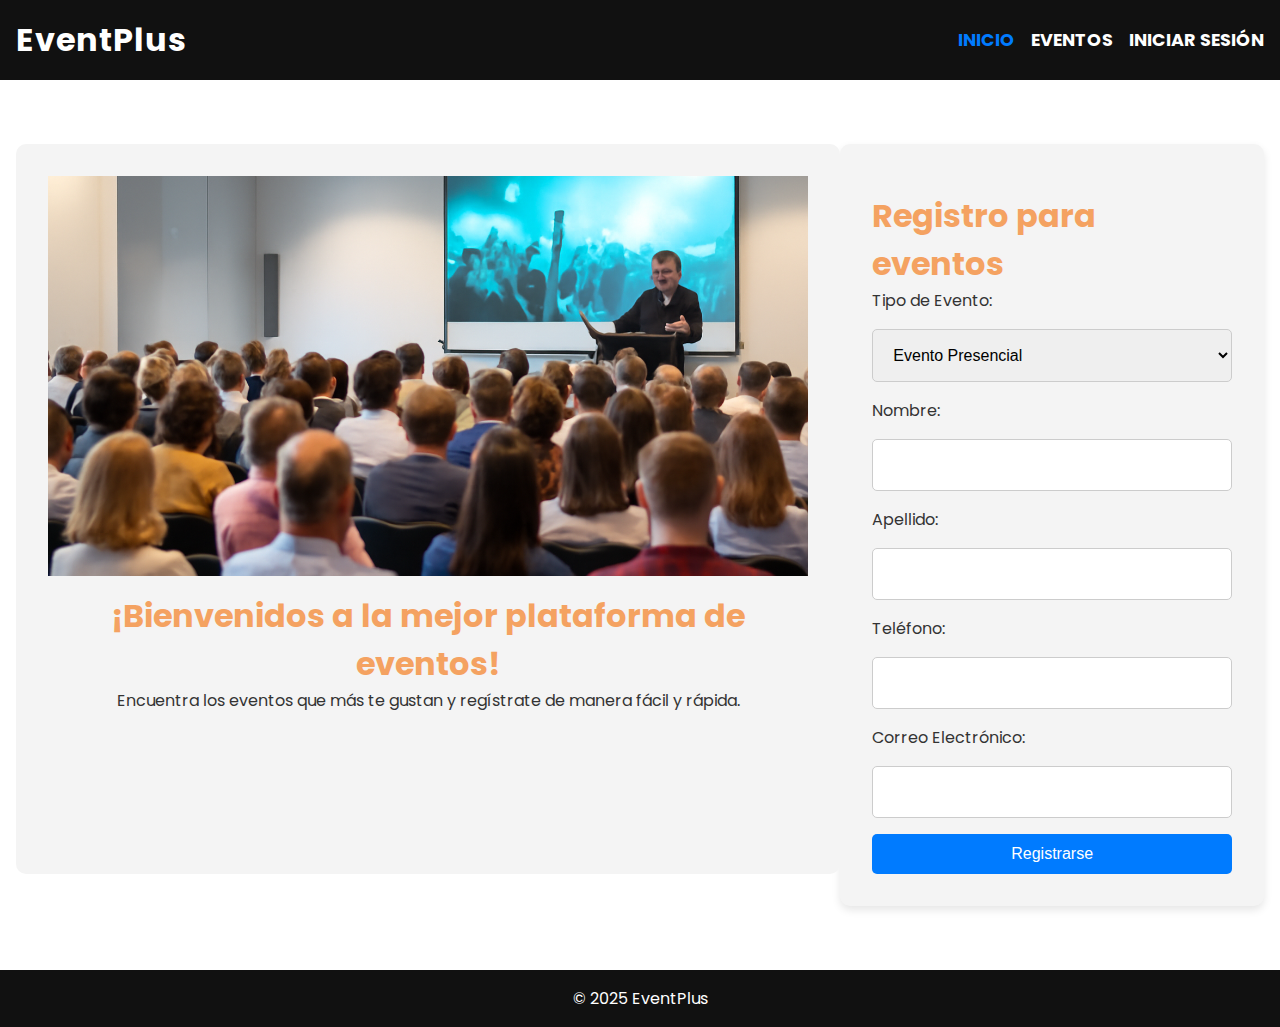
<file: WEB DE EVENTOS/index.html>
<!DOCTYPE html>
<html lang="es">
<head>
  <meta charset="UTF-8">
  <meta name="viewport" content="width=device-width, initial-scale=1.0">
  <title>Organización de Eventos</title>
  <link rel="stylesheet" href="style/inicio.css">
  <script defer src="js/inicio.js"></script>  <!-- Archivo JS separado -->
  <link href="https://fonts.googleapis.com/css2?family=Poppins:wght@300;400;600&display=swap" rel="stylesheet">
</head>
<body>
  <header>
    <div class="logo">
      <h1>EventPlus</h1>
    </div>
    
    <div class="hamburger-menu" onclick="toggleMenu()">
      &#9776; <!-- Icono de hamburguesa -->
    </div>
    
    <nav id="nav-menu">
      <ul>
        <li><a href="index.html" class="tab active" onclick="showTab('index')">Inicio</a></li>
        <li><a href="eventos.html" class="tab" onclick="showTab('eventos')">Eventos</a></li>
        <li><a href="login.html" class="tab" onclick="showTab('login')">Iniciar sesión</a></li>
      </ul>
    </nav>
  </header>

  <main>
    <section id="index" class="content active">
      <div class="banner">
        <div class="slider-container">
          <img src="imagenes/event1.jpg" alt="Evento 1" class="slider-image">
          <img src="imagenes/event2.jpg" alt="Evento 2" class="slider-image">
          <img src="imagenes/event3.jpg" alt="Evento 3" class="slider-image">
        </div>
        <h2>¡Bienvenidos a la mejor plataforma de eventos!</h2>
        <p>Encuentra los eventos que más te gustan y regístrate de manera fácil y rápida.</p>
      </div>
      <div class="formulario-registro">
        <h2>Registro para eventos</h2>
        <form id="registro-form" class="form">
          <label for="tipo-evento">Tipo de Evento:</label>
          <select id="tipo-evento" required>
            <option value="presencial">Evento Presencial</option>
            <option value="virtual">Evento Virtual</option>
          </select>

          <label for="nombre">Nombre:</label>
          <input type="text" id="nombre" required>

          <label for="apellido">Apellido:</label>
          <input type="text" id="apellido" required>

          <label for="telefono">Teléfono:</label>
          <input type="tel" id="telefono" required>

          <label for="email">Correo Electrónico:</label>
          <input type="email" id="email" required>

          <button type="submit">Registrarse</button>
        </form>
        <div id="mensaje-exito" style="color: green; display: none; background-color: #e7f9e7; padding: 10px; border-radius: 5px; margin-top: 10px;">
          ¡Registro con éxito!
        </div> <!-- Mensaje de éxito -->
      </div>
    </section>
  </main>

  <footer>
    <p>&copy; 2025 EventPlus</p>
  </footer>
</body>
</html>
</file>
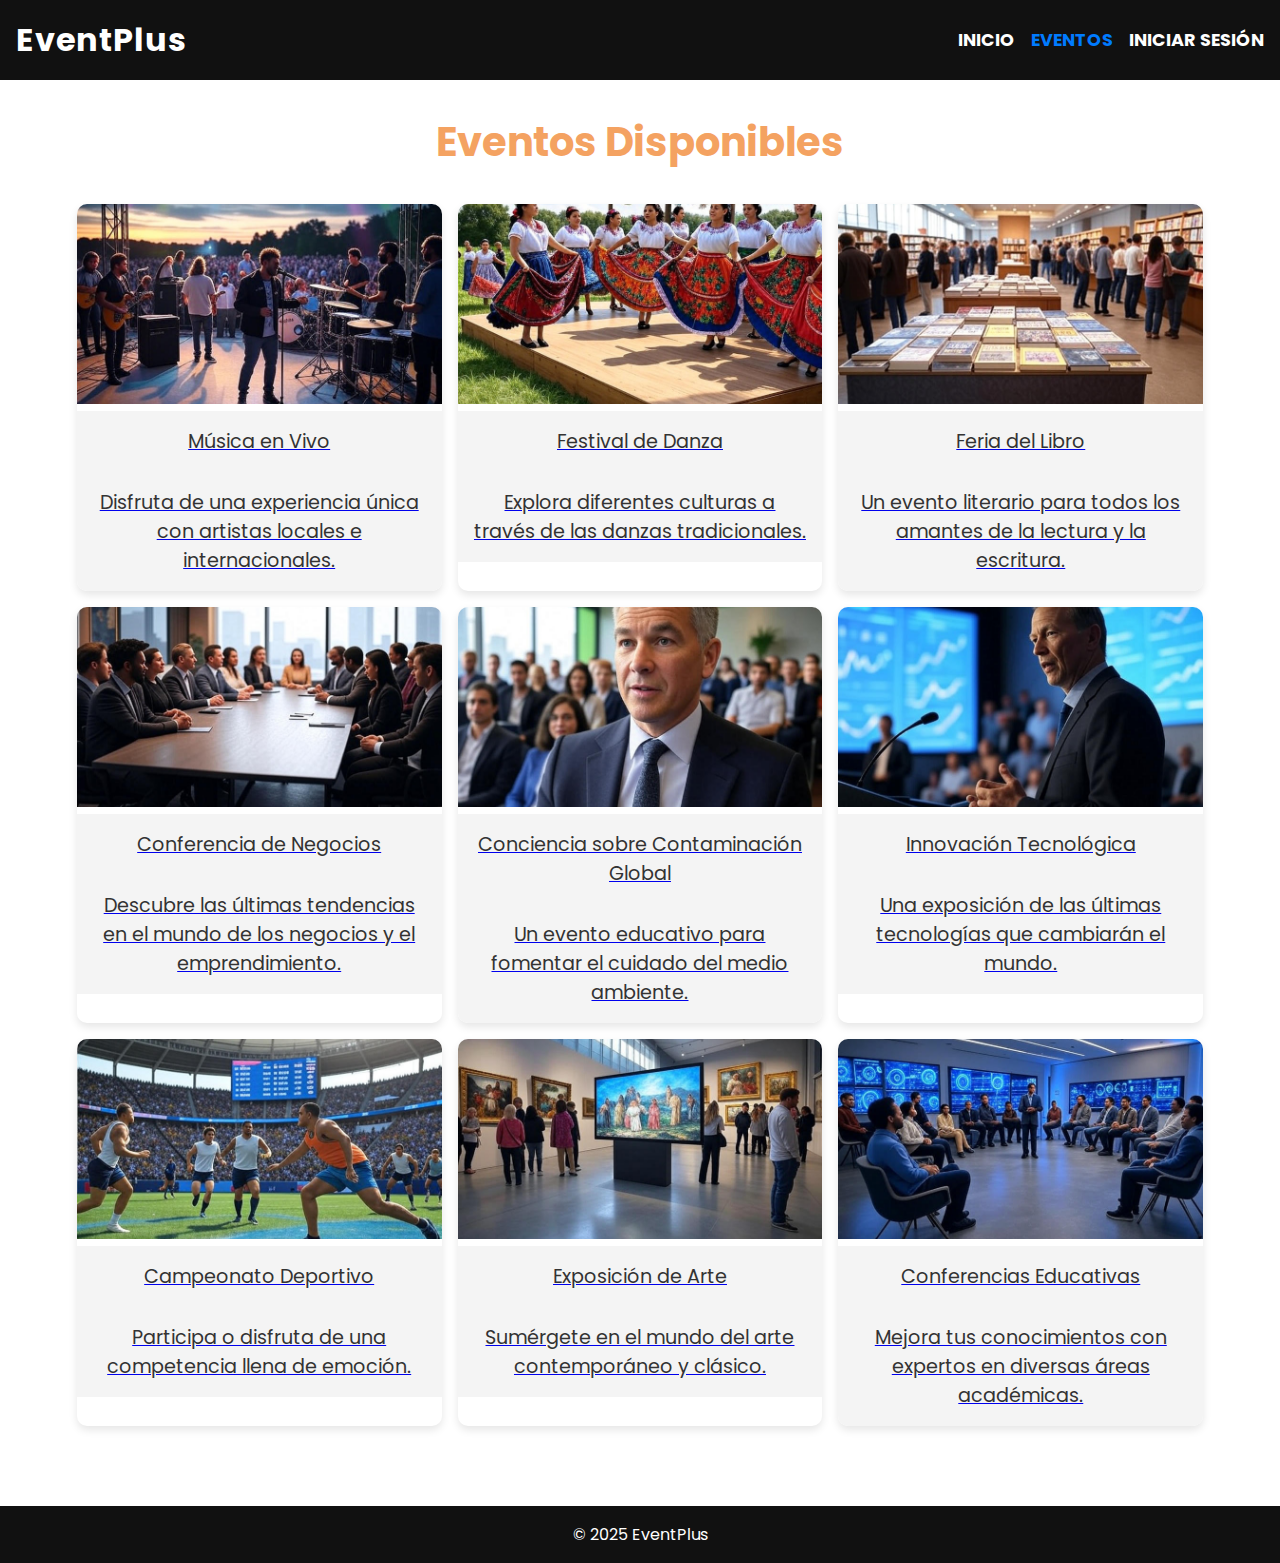
<file: WEB DE EVENTOS/eventos.html>
<!DOCTYPE html>
<html lang="es">
<head>
  <meta charset="UTF-8">
  <meta name="viewport" content="width=device-width, initial-scale=1.0">
  <title>Eventos</title>
  <link rel="stylesheet" href="style/eventos.css">
  <script defer src="js/eventos.js"></script>
  <link href="https://fonts.googleapis.com/css2?family=Poppins:wght@300;400;600&display=swap" rel="stylesheet">
</head>
<body>
  <!-- Header reutilizado del index -->
  <header>
    <div class="logo">
      <h1>EventPlus</h1>
    </div>
    <div class="hamburger-menu" onclick="toggleMenu()">
      &#9776; <!-- Icono de hamburguesa -->
    </div>
    <nav id="nav-menu">
      <ul>
        <li><a href="index.html" class="tab" onclick="showTab('index')">Inicio</a></li>
        <li><a href="eventos.html" class="tab active" onclick="showTab('eventos')">Eventos</a></li>
        <li><a href="login.html" class="tab" onclick="showTab('login')">Iniciar sesión</a></li>
      </ul>
    </nav>
  </header>

  <!-- Main de la página de Eventos -->
  <main>
    <section id="eventos" class="content active">
      <h2>Eventos Disponibles</h2>
      <div class="event-container">
        <div class="event-card">
          <a href="login.html">
            <img src="imagenes/Eventos/evdis1.jpg" alt="Evento Música" class="event-image">
            <p>Música en Vivo</p>
            <p>Disfruta de una experiencia única con artistas locales e internacionales.</p>
          </a>
        </div>
        <div class="event-card">
          <a href="login.html">
            <img src="imagenes/Eventos/evdis2.jpg" alt="Evento Danza" class="event-image">
            <p>Festival de Danza</p>
            <p>Explora diferentes culturas a través de las danzas tradicionales.</p>
          </a>
        </div>
        <div class="event-card">
          <a href="login.html">
            <img src="imagenes/Eventos/evdis3.jpg" alt="Evento Libros" class="event-image">
            <p>Feria del Libro</p>
            <p>Un evento literario para todos los amantes de la lectura y la escritura.</p>
          </a>
        </div>
        <div class="event-card">
          <a href="login.html">
            <img src="imagenes/Eventos/evdis4.jpg" alt="Evento Negocios" class="event-image">
            <p>Conferencia de Negocios</p>
            <p>Descubre las últimas tendencias en el mundo de los negocios y el emprendimiento.</p>
          </a>
        </div>
        <div class="event-card">
          <a href="login.html">
            <img src="imagenes/Eventos/evdis5.jpg" alt="Evento Contaminación Global" class="event-image">
            <p>Conciencia sobre Contaminación Global</p>
            <p>Un evento educativo para fomentar el cuidado del medio ambiente.</p>
          </a>
        </div>
        <div class="event-card">
          <a href="login.html">
            <img src="imagenes/Eventos/evdis6.jpg" alt="Evento Innovación Tecnológica" class="event-image">
            <p>Innovación Tecnológica</p>
            <p>Una exposición de las últimas tecnologías que cambiarán el mundo.</p>
          </a>
        </div>
        <div class="event-card">
          <a href="login.html">
            <img src="imagenes/Eventos/evdis7.jpg" alt="Evento Deportes" class="event-image">
            <p>Campeonato Deportivo</p>
            <p>Participa o disfruta de una competencia llena de emoción.</p>
          </a>
        </div>
        <div class="event-card">
          <a href="login.html">
            <img src="imagenes/Eventos/evdis8.jpg" alt="Evento Arte" class="event-image">
            <p>Exposición de Arte</p>
            <p>Sumérgete en el mundo del arte contemporáneo y clásico.</p>
          </a>
        </div>
        <div class="event-card">
          <a href="login.html">
            <img src="imagenes/Eventos/evdis9.jpg" alt="Evento Conferencias Educativas" class="event-image">
            <p>Conferencias Educativas</p>
            <p>Mejora tus conocimientos con expertos en diversas áreas académicas.</p>
          </a>
        </div>
      </div>
    </section>
  </main>

  <footer>
    <p>&copy; 2025 EventPlus</p>
  </footer>
</body>
</html>
</file>
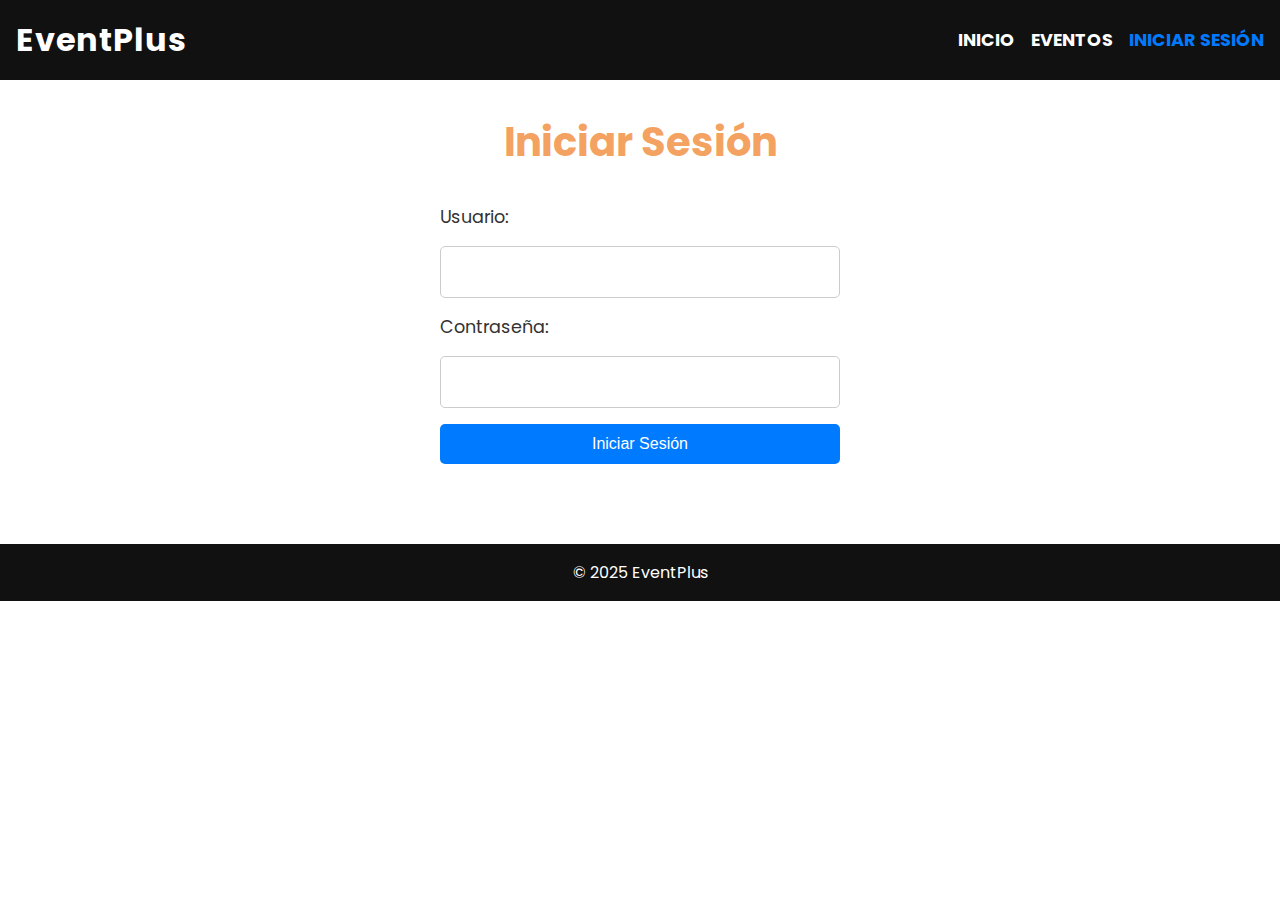
<file: WEB DE EVENTOS/login.html>
<!DOCTYPE html>
<html lang="es">
<head>
  <meta charset="UTF-8">
  <meta name="viewport" content="width=device-width, initial-scale=1.0">
  <title>Iniciar Sesión</title>
  <link rel="stylesheet" href="style/login.css">
  <link href="https://fonts.googleapis.com/css2?family=Poppins:wght@300;400;600&display=swap" rel="stylesheet">
</head>
<body>
  <!-- Header reutilizado del index -->
  <header>
    <div class="logo">
      <h1>EventPlus</h1>
    </div>
    <div class="hamburger-menu" onclick="toggleMenu()">
      &#9776; <!-- Icono de hamburguesa -->
    </div>
    <nav id="nav-menu">
      <ul>
        <li><a href="index.html" class="tab" onclick="showTab('index')">Inicio</a></li>
        <li><a href="eventos.html" class="tab" onclick="showTab('eventos')">Eventos</a></li>
        <li><a href="login.html" class="tab active" onclick="showTab('login')">Iniciar sesión</a></li>
      </ul>
    </nav>
  </header>

  <!-- Main con el formulario de login -->
  <main>
    <section id="login" class="content active">
      <h2>Iniciar Sesión</h2>
      <form id="login-form">
        <label for="username">Usuario:</label>
        <input type="text" id="username" name="username" required>

        <label for="password">Contraseña:</label>
        <input type="password" id="password" name="password" required>

        <button type="submit">Iniciar Sesión</button>
      </form>

      <!-- Mensaje de éxito y error -->
      <div id="success-message" style="color: green; display: none; background-color: #e7f9e7; padding: 10px; border-radius: 5px; margin-top: 10px;">
        ¡Inicio de sesión exitoso!
      </div>
      <div id="error-message" style="color: red; display: none; background-color: #f9e7e7; padding: 10px; border-radius: 5px; margin-top: 10px;">
        La contraseña no cumple con los requisitos o usuario incorrecto.
      </div>
    </section>
  </main>

  <footer>
    <p>&copy; 2025 EventPlus</p>
  </footer>

  <!-- Enlace al archivo JavaScript externo -->
  <script src="js/login.js"></script>
</body>
</html>
</file>
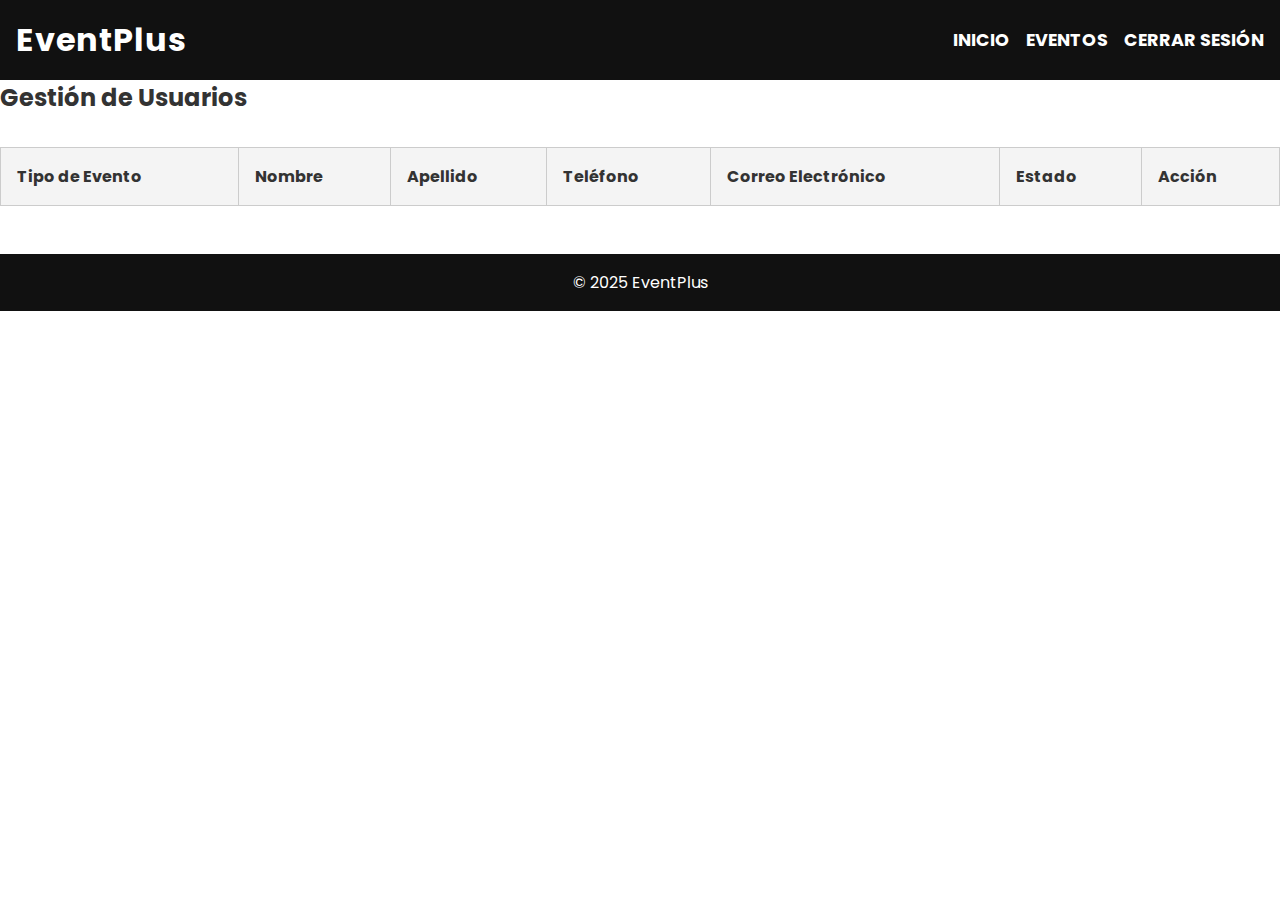
<file: WEB DE EVENTOS/usuario.html>
<!DOCTYPE html>
<html lang="es">
<head>
  <meta charset="UTF-8">
  <meta name="viewport" content="width=device-width, initial-scale=1.0">
  <title>Gestión de Usuarios</title>
  <link rel="stylesheet" href="style/usuario.css">
  <script defer src="js/usuario.js"></script>
  <link href="https://fonts.googleapis.com/css2?family=Poppins:wght@300;400;600&display=swap" rel="stylesheet">
</head>
<body>
  <!-- Header reutilizado del index -->
  <header>
    <div class="logo">
      <h1>EventPlus</h1>
    </div>
    <div class="hamburger-menu" onclick="toggleMenu()">
      &#9776; <!-- Icono de hamburguesa -->
    </div>
    <nav id="nav-menu">
      <ul>
        <li><a href="index.html" class="tab" onclick="showTab('index')">Inicio</a></li>
        <li><a href="eventos.html" class="tab" onclick="showTab('eventos')">Eventos</a></li>
        <li><a href="login.html" class="tab" onclick="showTab('login')">Cerrar sesión</a></li>
      </ul>
    </nav>
  </header>

  <!-- Main de la página de Usuario -->
  <main>
    <section id="usuario" class="content active">
      <h2>Gestión de Usuarios</h2>
      
      <!-- Tabla para gestionar los registros de los usuarios -->
      <table id="usuario-table">
        <thead>
          <tr>
            <th>Tipo de Evento</th>
            <th>Nombre</th>
            <th>Apellido</th>
            <th>Teléfono</th>
            <th>Correo Electrónico</th>
            <th>Estado</th>
            <th>Acción</th>
          </tr>
        </thead>
        <tbody>
          <!-- Los registros se añadirán dinámicamente mediante JS -->
        </tbody>
      </table>
    </section>
  </main>

  <footer>
    <p>&copy; 2025 EventPlus</p>
  </footer>
</body>
</html>
</file>
<file: WEB DE EVENTOS/style/inicio.css>
/* style/inicio.css */
* {
  margin: 0;
  padding: 0;
  box-sizing: border-box;
}

body {
  font-family: 'Poppins', sans-serif;
  background-color: #fff;
  color: #333;
}

header {
  background-color: #111;
  color: white;
  padding: 1rem;
  display: flex;
  justify-content: space-between;
  align-items: center;
  position: relative;
  z-index: 10;  /* Asegura que el header esté encima del banner */

}

header .logo h1 {
  font-size: 2rem;
  letter-spacing: 1px;
  transition: font-size 0.3s ease; /* Transición suave para cambio de tamaño */
}

header nav ul {
  list-style: none;
  display: flex;
  gap: 1rem;
}

header nav ul li a {
  color: white;
  text-decoration: none;
  font-size: 1.1rem;
  text-transform: uppercase;
  font-weight: bold;
}

header nav ul li a:hover {
  color: #007BFF;
}

header nav ul li a.active {
  color: #007BFF;
}

/* Estilos para el botón de hamburguesa, visible solo en pantallas pequeñas */
.hamburger-menu {
  display: none; /* El botón solo será visible en dispositivos pequeños */
  font-size: 2rem;
  cursor: pointer;
}

/* Mostrar el menú hamburguesa en pantallas pequeñas */
@media (max-width: 768px) {
  /* Mostrar el botón en dispositivos pequeños */
  .hamburger-menu {
    display: block;
  }

  header .logo h1 {
    font-size: 1.5rem; /* Reducir el tamaño del logo en pantallas pequeñas */
  }

  /* Asegurarse de que el logo y el botón estén alineados */
  header {
    justify-content: space-between; /* Mantener el espacio entre el logo y el botón */
  }

  /* El menú debe estar oculto por defecto en dispositivos pequeños */
  #nav-menu {
    display: none;
    width: 100%;
    background-color: #111;
    position: absolute;
    top: 60px;
    left: 0;
    padding: 1rem;
  }

  #nav-menu ul {
    display: flex;
    flex-direction: column;
    gap: 1rem;
    align-items: center;
  }

  #nav-menu ul li a {
    font-size: 1.5rem;
  }

  #nav-menu ul li a.active {
    color: #007BFF;
  }

  #nav-menu.active {
    display: block; /* Mostrar el menú cuando el botón se haga clic */
  }
}

main {
  display: flex;
  margin-top: 3rem;
  padding: 1rem;
  justify-content: center;
}

.content {
  display: none;
  flex: 1;
}

.content.active {
  display: flex;
}

.banner {
  width: 100%;
  text-align: center;
  padding: 2rem;
  background-color: #f4f4f4;
  border-radius: 10px;
  position: relative;
  overflow: hidden;
  margin-bottom: 2rem; /* Separación del banner del formulario */
  z-index: 1; 

}

.slider-container {
  width: 100%;
  height: 400px; /* Mantengo la altura para las imágenes rectangulares */
  overflow: hidden;
  position: relative;
}

.slider-image {
  width: 110%; /* Aumento el ancho para que las imágenes sean más anchas */
  height: 100%;
  object-fit: cover; /* Asegura que la imagen cubra el contenedor */
  position: absolute;
  opacity: 0;
  transition: opacity 1s ease-in-out;
  object-position: center; /* Centra la imagen dentro del contenedor */
  left: 0; /* Asegura que la imagen esté completamente alineada a la izquierda */
}

h2 {
  color: #f4a261;
  font-size: 2rem;
  margin-top: 1rem;
}

.formulario-registro {
  width: 50%;
  padding: 2rem;
  background-color: #f4f4f4;
  border-radius: 10px;
  box-shadow: 0 4px 8px rgba(0, 0, 0, 0.1);
}

form {
  display: flex;
  flex-direction: column;
  gap: 1rem;
}

form select, form input {
  padding: 1rem;
  font-size: 1rem;
  width: 100%;
  border: 1px solid #ccc;
  border-radius: 5px;
}

button {
  padding: 0.7rem 1.5rem;
  background-color: #007BFF;
  color: white;
  border: none;
  border-radius: 5px;
  cursor: pointer;
  font-size: 1rem;
  transition: background-color 0.3s ease;
}

button:hover {
  background-color: #0056b3;
}

footer {
  background-color: #111;
  color: white;
  padding: 1rem;
  text-align: center;
  margin-top: 3rem;
}

@media (max-width: 768px) {
  .content {
    flex-direction: column;
    gap: 2rem;
  }

  .banner, .formulario-registro {
    width: 90%; /* Ajustamos el ancho en pantallas pequeñas */
  }
}

@media (max-width: 480px) {
  body {
    padding: 1rem;
  }

  form select {
    width: 100%;
  }
}
</file>
<file: WEB DE EVENTOS/style/eventos.css>
/* style/eventos.css */
* {
  margin: 0;
  padding: 0;
  box-sizing: border-box;
}

body {
  font-family: 'Poppins', sans-serif;
  background-color: #fff;
  color: #333;
}

header {
  background-color: #111;
  color: white;
  padding: 1rem;
  display: flex;
  justify-content: space-between;
  align-items: center;
}

header .logo h1 {
  font-size: 2rem;
  letter-spacing: 1px;
}

header nav ul {
  list-style: none;
  display: flex;
  gap: 1rem;
}

header nav ul li a {
  color: white;
  text-decoration: none;
  font-size: 1.1rem;
  text-transform: uppercase;
  font-weight: bold;
}

header nav ul li a:hover {
  color: #007BFF;
}

header nav ul li a.active {
  color: #007BFF;
}

/* Estilos para el botón de hamburguesa */
.hamburger-menu {
  display: none;
  font-size: 2rem;
  cursor: pointer;
}

/* Mostrar el menú hamburguesa en pantallas pequeñas */
@media (max-width: 768px) {
  .hamburger-menu {
    display: block;
  }

  header .logo h1 {
    font-size: 1.5rem;
  }

  header {
    justify-content: space-between;
  }

  #nav-menu {
    display: none;
    width: 100%;
    background-color: #111;
    position: absolute;
    top: 60px;
    left: 0;
    padding: 1rem;
  }

  #nav-menu ul {
    display: flex;
    flex-direction: column;
    gap: 1rem;
    align-items: center;
  }

  #nav-menu ul li a {
    font-size: 1.5rem;
  }

  #nav-menu.active {
    display: block;
  }
}

main {
  padding: 2rem;
}

h2 {
  text-align: center;
  font-size: 2.5rem;
  color: #f4a261;
  margin-bottom: 2rem;
}

.event-container {
  display: flex;
  flex-wrap: wrap;
  gap: 1rem;
  justify-content: center;
}

.event-card {
  width: 30%;
  border-radius: 10px;
  overflow: hidden;
  box-shadow: 0 4px 8px rgba(0, 0, 0, 0.1);
  cursor: pointer;
}

.event-card img {
  width: 100%;
  height: 200px;
  object-fit: cover;
}

.event-card p {
  text-align: center;
  padding: 1rem;
  font-size: 1.2rem;
  color: #333;
  background-color: #f4f4f4;
}

footer {
  background-color: #111;
  color: white;
  padding: 1rem;
  text-align: center;
  margin-top: 3rem;
}

@media (max-width: 768px) {
  .event-card {
    width: 45%;
  }
}

@media (max-width: 480px) {
  .event-card {
    width: 90%;
  }
}
</file>
<file: WEB DE EVENTOS/style/login.css>
/* style/login.css */
* {
  margin: 0;
  padding: 0;
  box-sizing: border-box;
}

body {
  font-family: 'Poppins', sans-serif;
  background-color: #fff;
  color: #333;
}

header {
  background-color: #111;
  color: white;
  padding: 1rem;
  display: flex;
  justify-content: space-between;
  align-items: center;
  position: relative;
  z-index: 10;
}

header .logo h1 {
  font-size: 2rem;
  letter-spacing: 1px;
}

header nav ul {
  list-style: none;
  display: flex;
  gap: 1rem;
}

header nav ul li a {
  color: white;
  text-decoration: none;
  font-size: 1.1rem;
  text-transform: uppercase;
  font-weight: bold;
}

header nav ul li a:hover {
  color: #007BFF;
}

header nav ul li a.active {
  color: #007BFF;
}

/* Estilos para el botón de hamburguesa */
.hamburger-menu {
  display: none;
  font-size: 2rem;
  cursor: pointer;
}

/* Mostrar el menú hamburguesa en pantallas pequeñas */
@media (max-width: 768px) {
  .hamburger-menu {
    display: block;
  }

  header .logo h1 {
    font-size: 1.5rem;
  }

  header {
    justify-content: space-between;
  }

  #nav-menu {
    display: none;
    width: 100%;
    background-color: #111;
    position: absolute;
    top: 60px;
    left: 0;
    padding: 1rem;
  }

  #nav-menu ul {
    display: flex;
    flex-direction: column;
    gap: 1rem;
    align-items: center;
  }

  #nav-menu ul li a {
    font-size: 1.5rem;
  }

  #nav-menu.active {
    display: block;
  }
}

main {
  padding: 2rem;
}

h2 {
  text-align: center;
  font-size: 2.5rem;
  color: #f4a261;
  margin-bottom: 2rem;
}

form {
  display: flex;
  flex-direction: column;
  gap: 1rem;
  max-width: 400px;
  margin: 0 auto;
}

form label {
  font-size: 1.1rem;
}

form input {
  padding: 1rem;
  font-size: 1rem;
  width: 100%;
  border: 1px solid #ccc;
  border-radius: 5px;
}

button {
  padding: 0.7rem 1.5rem;
  background-color: #007BFF;
  color: white;
  border: none;
  border-radius: 5px;
  cursor: pointer;
  font-size: 1rem;
  transition: background-color 0.3s ease;
}

button:hover {
  background-color: #0056b3;
}

footer {
  background-color: #111;
  color: white;
  padding: 1rem;
  text-align: center;
  margin-top: 3rem;
}

.banner {
  z-index: 1;  /* Coloca el banner debajo del header */
}
</file>
<file: WEB DE EVENTOS/style/usuario.css>
/* style/usuario.css */
* {
  margin: 0;
  padding: 0;
  box-sizing: border-box;
}

body {
  font-family: 'Poppins', sans-serif;
  background-color: #fff;
  color: #333;
}

header {
  background-color: #111;
  color: white;
  padding: 1rem;
  display: flex;
  justify-content: space-between;
  align-items: center;
  position: relative;
  z-index: 10; /* Asegura que el header esté encima del contenido */
}

header .logo h1 {
  font-size: 2rem;
  letter-spacing: 1px;
}

header nav ul {
  list-style: none;
  display: flex;
  gap: 1rem;
}

header nav ul li a {
  color: white;
  text-decoration: none;
  font-size: 1.1rem;
  text-transform: uppercase;
  font-weight: bold;
}

header nav ul li a:hover {
  color: #007BFF;
}

header nav ul li a.active {
  color: #007BFF;
}

/* Estilos para el botón de hamburguesa */
.hamburger-menu {
  display: none;
  font-size: 2rem;
  cursor: pointer;
}

/* Mostrar el menú hamburguesa solo en pantallas pequeñas */
@media (max-width: 768px) {
  .hamburger-menu {
    display: block;
  }

  header .logo h1 {
    font-size: 1.5rem;
  }

  header {
    justify-content: space-between;
  }

  /* El menú debe estar oculto por defecto en dispositivos pequeños */
  #nav-menu {
    display: none;
    width: 100%;
    background-color: #111;
    position: absolute;
    top: 60px;
    left: 0;
    padding: 1rem;
  }

  #nav-menu ul {
    display: flex;
    flex-direction: column;
    gap: 1rem;
    align-items: center;
  }

  #nav-menu ul li a {
    font-size: 1.5rem;
  }

  #nav-menu.active {
    display: block;
  }
}

/* Estilos para la tabla de usuarios */
table {
  width: 100%;
  border-collapse: collapse;
  margin-top: 2rem;
}

th, td {
  padding: 1rem;
  text-align: left;
  border: 1px solid #ccc;
}

th {
  background-color: #f4f4f4;
  font-weight: bold;
}

button {
  padding: 0.5rem 1rem;
  background-color: #007BFF;
  color: white;
  border: none;
  border-radius: 5px;
  cursor: pointer;
  font-size: 0.9rem;
  margin-right: 5px;
}

button:hover {
  background-color: #0056b3;
}

footer {
  background-color: #111;
  color: white;
  padding: 1rem;
  text-align: center;
  margin-top: 3rem;
}

/* Estilos de los botones de Estado */
button.state {
  background-color: #28a745;
}

button.state:hover {
  background-color: #218838;
}
/* Estilo para hacer que la tabla sea deslizable en pantallas pequeñas */
@media (max-width: 768px) {
  #usuario-table {
    display: block;
    overflow-x: auto; /* Habilita el scroll horizontal */
    -webkit-overflow-scrolling: touch; /* Mejora la experiencia en dispositivos táctiles */
    white-space: nowrap; /* Previene el ajuste de texto */
  }
}
</file>
